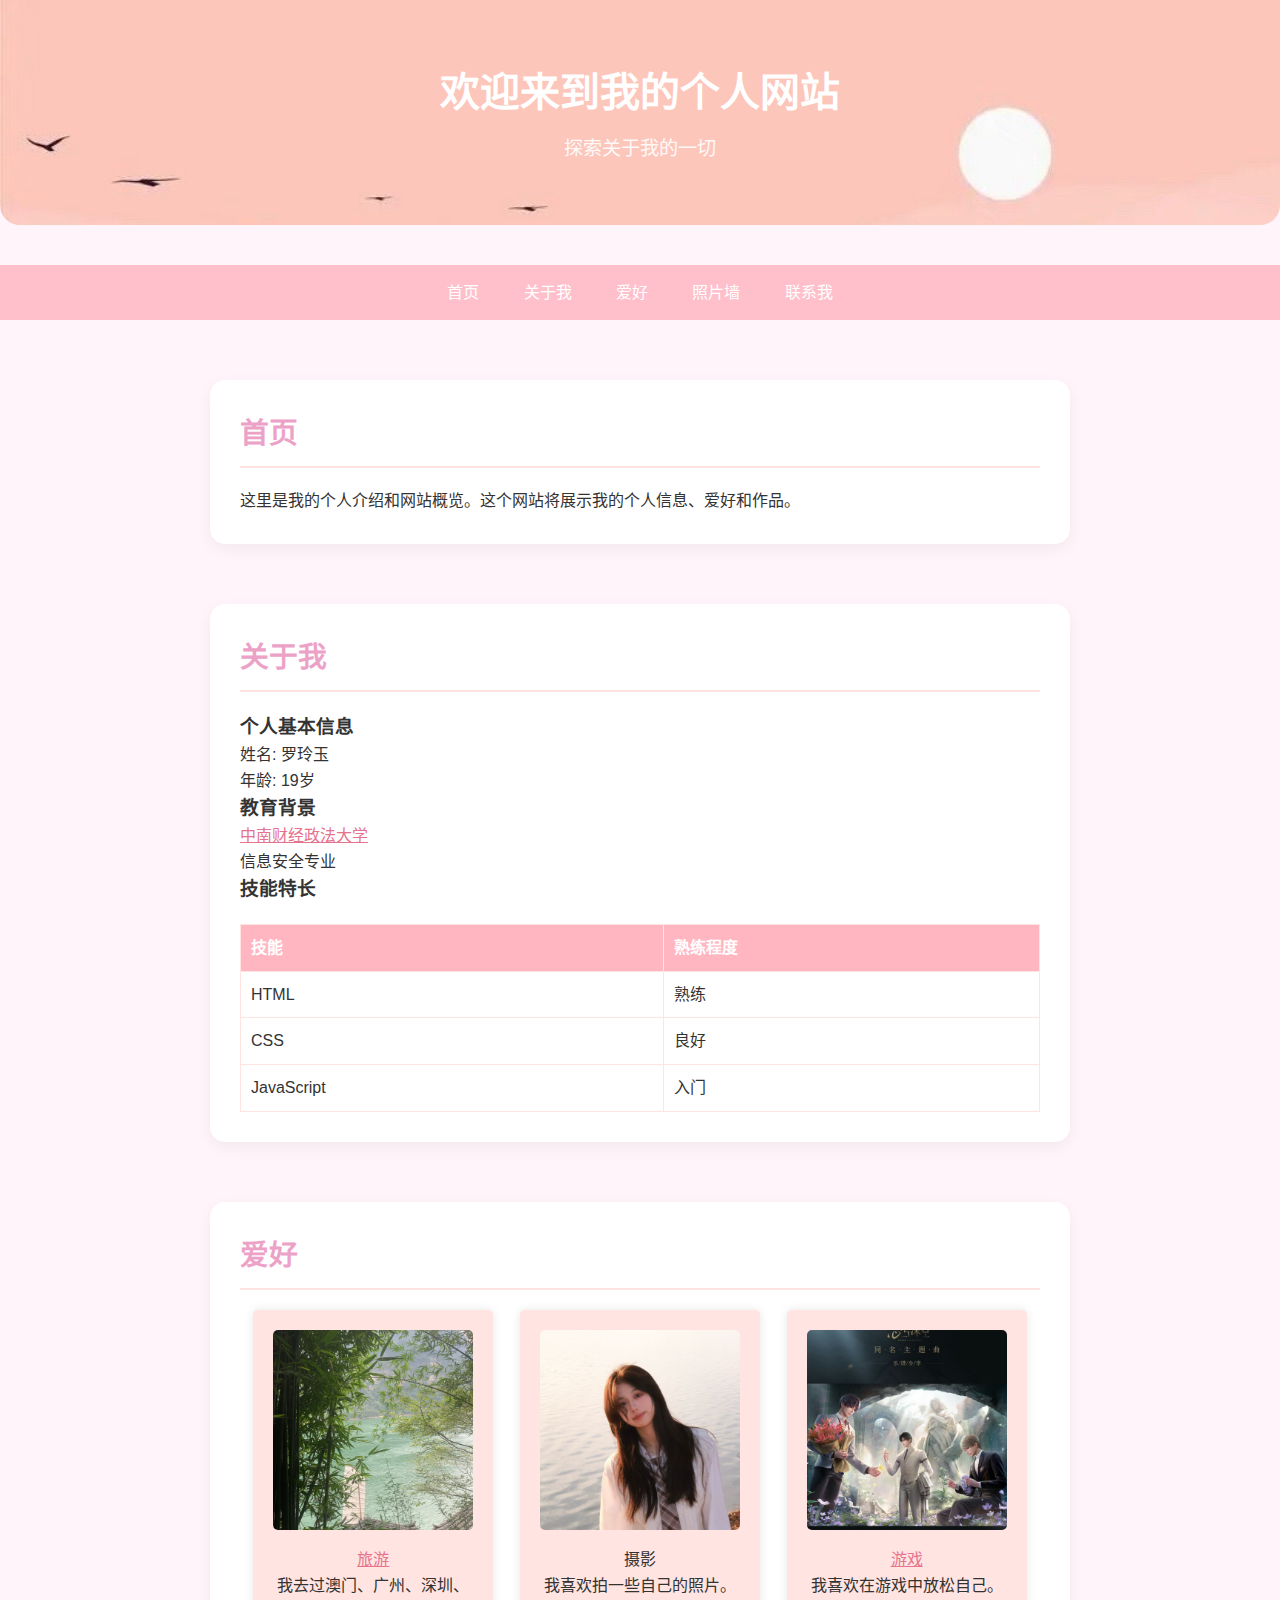
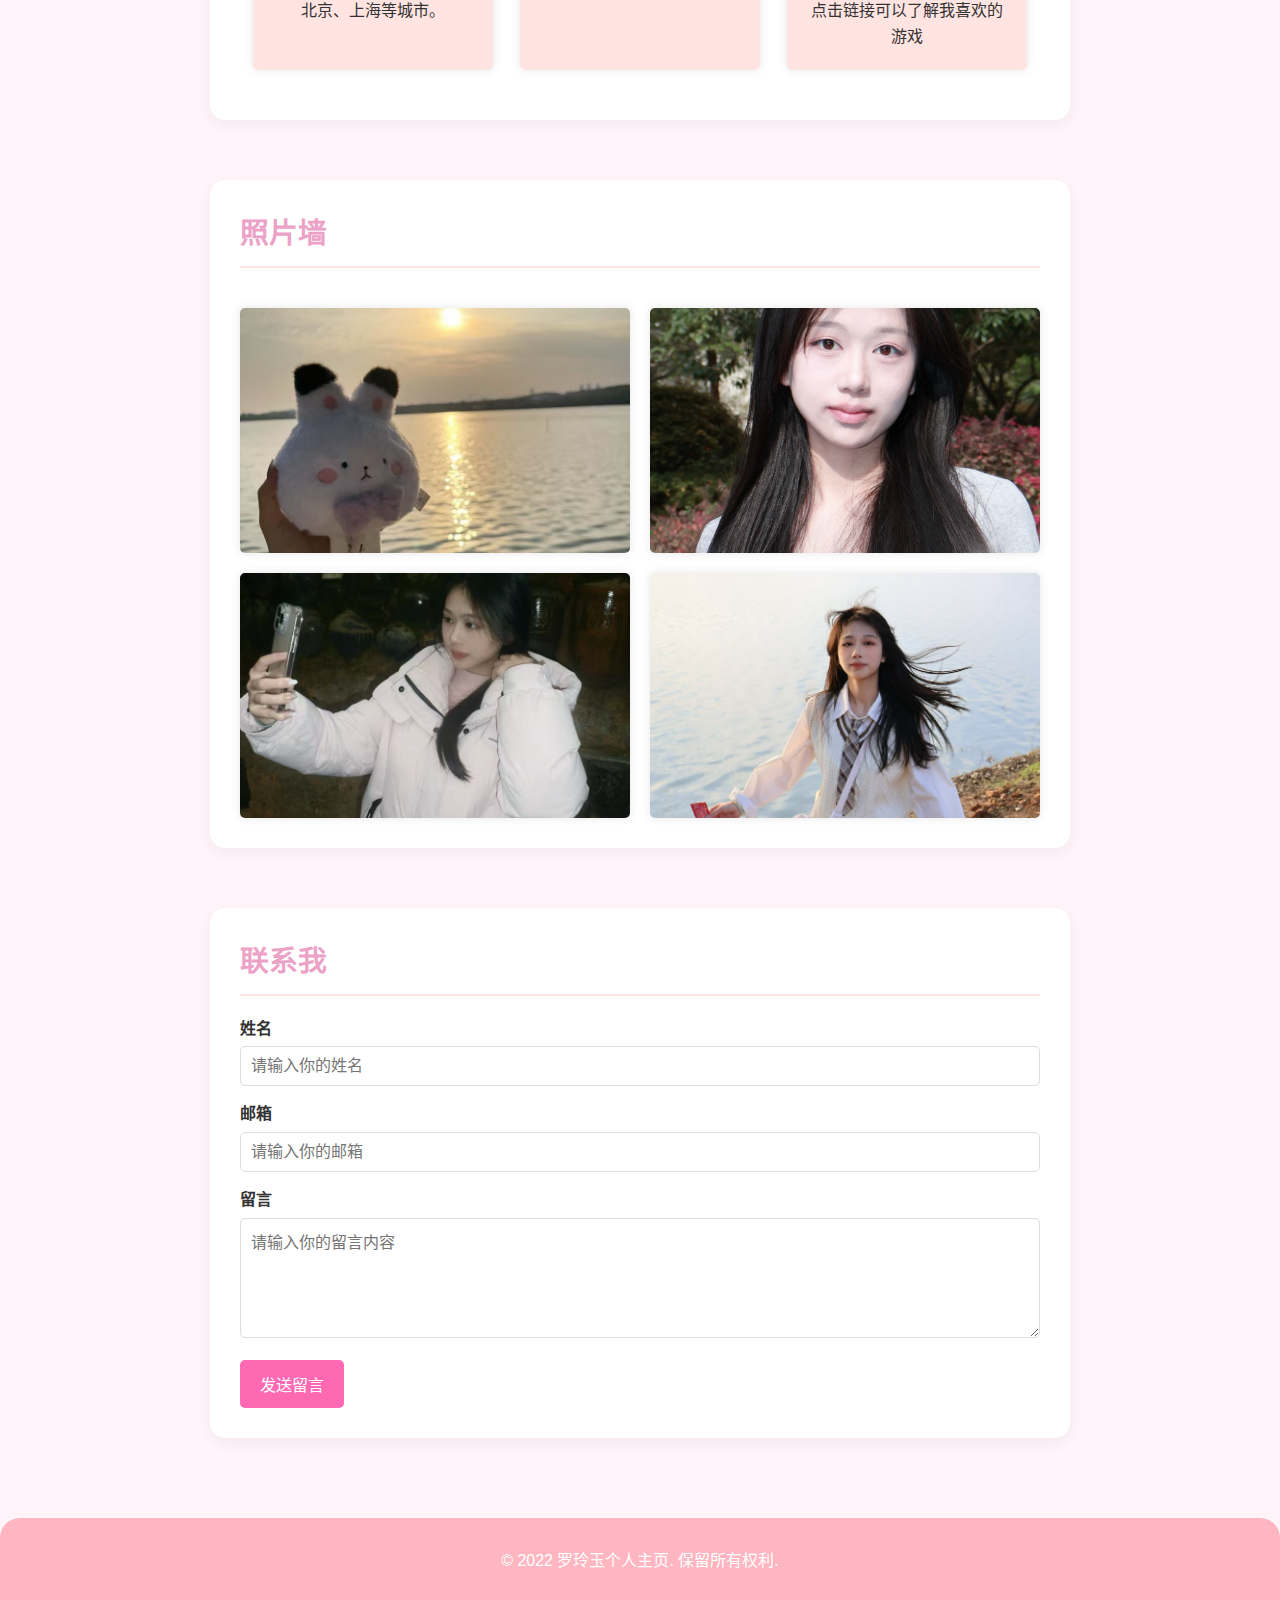
<file: index.html>
<!DOCTYPE html>
<html lang="zh-CN">
<head>
    <meta charset="UTF-8">
    <meta name="viewport" content="width=device-width, initial-scale=1.0">
    <title>个人主页</title>
    <link rel="stylesheet" href="text.css">
</head>
<body>
    <header>
        <h1>欢迎来到我的个人网站</h1>
        <p>探索关于我的一切</p>
    </header>

    <nav>
        <ul>
            <li><a href="#home">首页</a></li>
            <li><a href="#about">关于我</a></li>
            <li><a href="#hobbies">爱好</a></li>
            <li><a href="#gallery">照片墙</a></li>
            <li><a href="#contact">联系我</a></li>
        </ul>
    </nav>

    <main class="container">
        <!-- 首页 -->
        <section id="home">
            <h2>首页</h2>
            <p>这里是我的个人介绍和网站概览。这个网站将展示我的个人信息、爱好和作品。</p>
        </section>

        <!-- 关于我 -->
        <section id="about">
            <h2>关于我</h2>
            <h3>个人基本信息</h3>
            <p>姓名: 罗玲玉</p>
            <p>年龄: 19岁</p>
            <h3>教育背景</h3>
            <a href="中南财经政法大学介绍.html">中南财经政法大学</a>
            <p> 信息安全专业</p>
            <h3>技能特长</h3>
            <table>
                <thead>
                    <tr>
                        <th>技能</th>
                        <th>熟练程度</th>
                    </tr>
                </thead>
                <tbody>
                    <tr>
                        <td>HTML</td>
                        <td>熟练</td>
                    </tr>
                    <tr>
                        <td>CSS</td>
                        <td>良好</td>
                    </tr>
                    <tr>
                        <td>JavaScript</td>
                        <td>入门</td>
                    </tr>
                </tbody>
            </table>
        </section>

        <!-- 爱好 -->
        <section id="hobbies">
            <h2>爱好</h2>
            <div class="hobby-list">
                <div class="hobby-item">
                    <img src="旅行.jpg" alt="旅游">
                    <a href="旅游日志.html">旅游</a>
                    <p>我去过澳门、广州、深圳、北京、上海等城市。</p>
                </div>
                <div class="hobby-item">
                    <img src="日落.jpg" alt="摄影">
                    <p>摄影</p>
                    <p>我喜欢拍一些自己的照片。</p>
                </div>
                <div class="hobby-item">
                    <img src="游戏.jpg" alt="游戏">
                    <a href="游戏.html">游戏</a>
                    <p>我喜欢在游戏中放松自己。点击链接可以了解我喜欢的游戏</p>
                </div>
            </div>
        </section>

        <!-- 照片墙 -->
        <section id="gallery">
            <h2>照片墙</h2>
            <div class="gallery">
                <img src="1.jpg" alt="照片1">
                <img src="2.jpg" alt="照片2">
                <img src="3.jpg" alt="照片3">
                <img src="4.jpg" alt="照片4">
            </div>
        </section>

        <!-- 联系我 -->
        <section id="contact">
            <h2>联系我</h2>
            <form>
                <div class="form-group">
                    <label for="name">姓名</label>
                    <input type="text" id="name" placeholder="请输入你的姓名">
                </div>
                <div class="form-group">
                    <label for="email">邮箱</label>
                    <input type="email" id="email" placeholder="请输入你的邮箱">
                </div>
                <div class="form-group">
                    <label for="message">留言</label>
                    <textarea id="message" placeholder="请输入你的留言内容"></textarea>
                </div>
                <button type="submit">发送留言</button>
            </form>
        </section>
    </main>

    <footer>
        <p>© 2022 罗玲玉个人主页. 保留所有权利.</p>
    </footer>
</body>
</html>
</file>
<file: text.css>
/* 全局样式 */
* {
    margin: 0;
    padding: 0;
    box-sizing: border-box;
    font-family: 'Arial', sans-serif;
}

body {
    background-color: #fff4f9;
    color: #333;
    line-height: 1.6;
}

.container {
    max-width: 900px;
    margin: 0 auto;
    padding: 20px;
}

/* 头部样式 */
header {
    text-align: center;
    padding: 60px 20px;
    background: #fbb5b5;
    color: white;
    border-radius: 0 0 20px 20px;
    margin-bottom: 40px;
    background-image: url(./背景1.jpg);
}

header h1 {
    font-size: 2.5rem;
    margin-bottom: 10px;
}

header p {
    font-size: 1.2rem;
    opacity: 0.9;
}

/* 导航样式 */
nav {
    background-color: #ffc0cb;
    text-align: center;
    margin-bottom: 40px;
}

nav ul {
    list-style-type: none;
}

nav ul li {
    display: inline;
}

nav ul li a {
    display: inline-block;
    padding: 15px 20px;
    color: white;
    text-decoration: none;
    transition: background-color 0.3s;
}

nav ul li a:hover {
    background-color: #ffaeb9;
}

/* 主要内容样式 */
main section {
    margin-bottom: 60px;
    background-color: white;
    padding: 30px;
    border-radius: 15px;
    box-shadow: 0 5px 15px rgba(0,0,0,0.05);
}

main section h2 {
    color: #eca2c7;
    margin-bottom: 20px;
    border-bottom: 2px solid #ffe4e1;
    padding-bottom: 10px;
    font-size: 1.8rem;
}

.hobby-list {
    display: flex;
    justify-content: space-around;
    flex-wrap: wrap;
}

.hobby-item {
    width: 30%;
    background-color: #ffe4e1;
    padding: 20px;
    border-radius: 5px;
    margin-bottom: 20px;
    box-shadow: 0 0 10px rgba(0,0,0,0.1);
    text-align: center;
}
a {
    color: #e6738e;
  }
.hobby-item img {
    width: 100%;
    height: 200px;
    object-fit: cover;
    border-radius: 5px;
    margin-bottom: 10px;
}

.hobby-item h3 {
    color: #ee60ac;
    font-size: 20px;
    margin-bottom: 10px;
}

.hobby-item p {
    margin-bottom: 0;
}
.gallery {
    display: grid;
    grid-template-columns: repeat(2, 1fr);
    grid-gap: 20px;
    margin-top: 40px;
}

.gallery img {
    width: 100%;
    height: 245px;
    object-fit: cover;
    border-radius: 5px;
    box-shadow: 0 0 10px rgba(0,0,0,0.1);
}

/* 表格样式 */
table {
    width: 100%;
    border-collapse: collapse;
    margin-top: 20px;
}

table, th, td {
    border: 1px solid #ffe4e1;
}

th, td {
    padding: 10px;
    text-align: left;
}

th {
    background-color: #ffb6c1;
    color: white;
}

/* 表单样式 */
form {
    margin-top: 20px;
}

.form-group {
    margin-bottom: 15px;
}

label {
    display: block;
    margin-bottom: 5px;
    font-weight: bold;
}

input, textarea {
    width: 100%;
    padding: 10px;
    border: 1px solid #ddd;
    border-radius: 5px;
    font-size: 1rem;
}

textarea {
    height: 120px;
    resize: vertical;
}

button {
    background-color: #ff69b4;
    color: white;
    border: none;
    padding: 12px 20px;
    border-radius: 5px;
    font-size: 1rem;
    cursor: pointer;
    transition: background-color 0.3s;
}

button:hover {
    background-color: #e390c9;
}

/* 页脚样式 */
footer {
    text-align: center;
    padding: 30px 20px;
    background-color: #ffb6c1;
    color: white;
    border-radius: 20px 20px 0 0;
}
</file>
